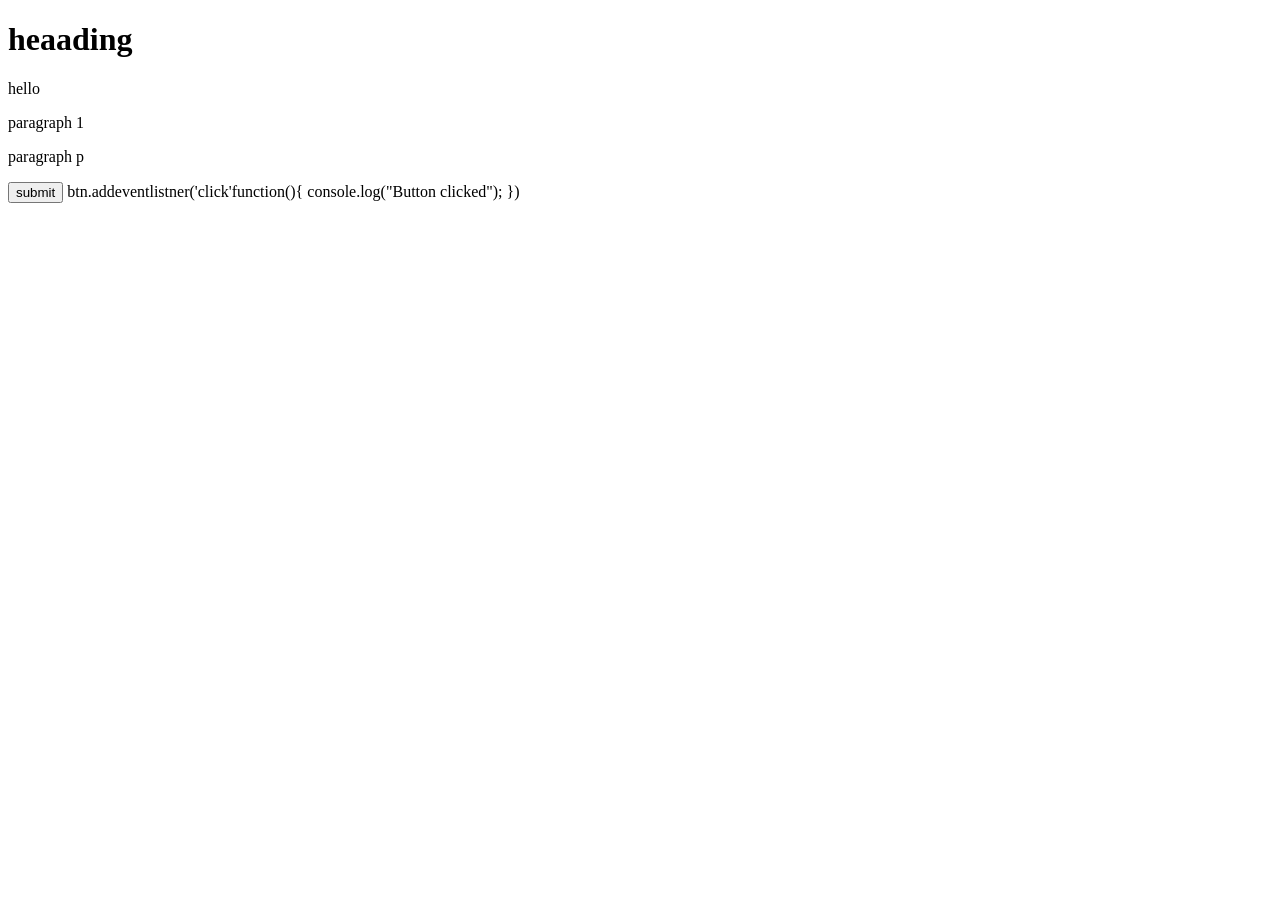
<file: New folder/index.html>
<!DOCTYPE html>
<html lang="en">
<head>
    <meta charset="UTF-8">
    <meta name="viewport" content="width=device-width, initial-scale=1.0">
    <title>DOM manipulator</title>
    
</head>
<body>
    <h1>heaading</h1>
    <p>hello</p>
    <div class="box">
        <p id="para">paragraph 1</p>
        <p id="para">paragraph p</p>
    </div>
    <button>submit</button>
    <script>src="gds.js"</script>
    btn.addeventlistner('click'function(){
        console.log("Button clicked");
    })
</body>
</html>
</file>
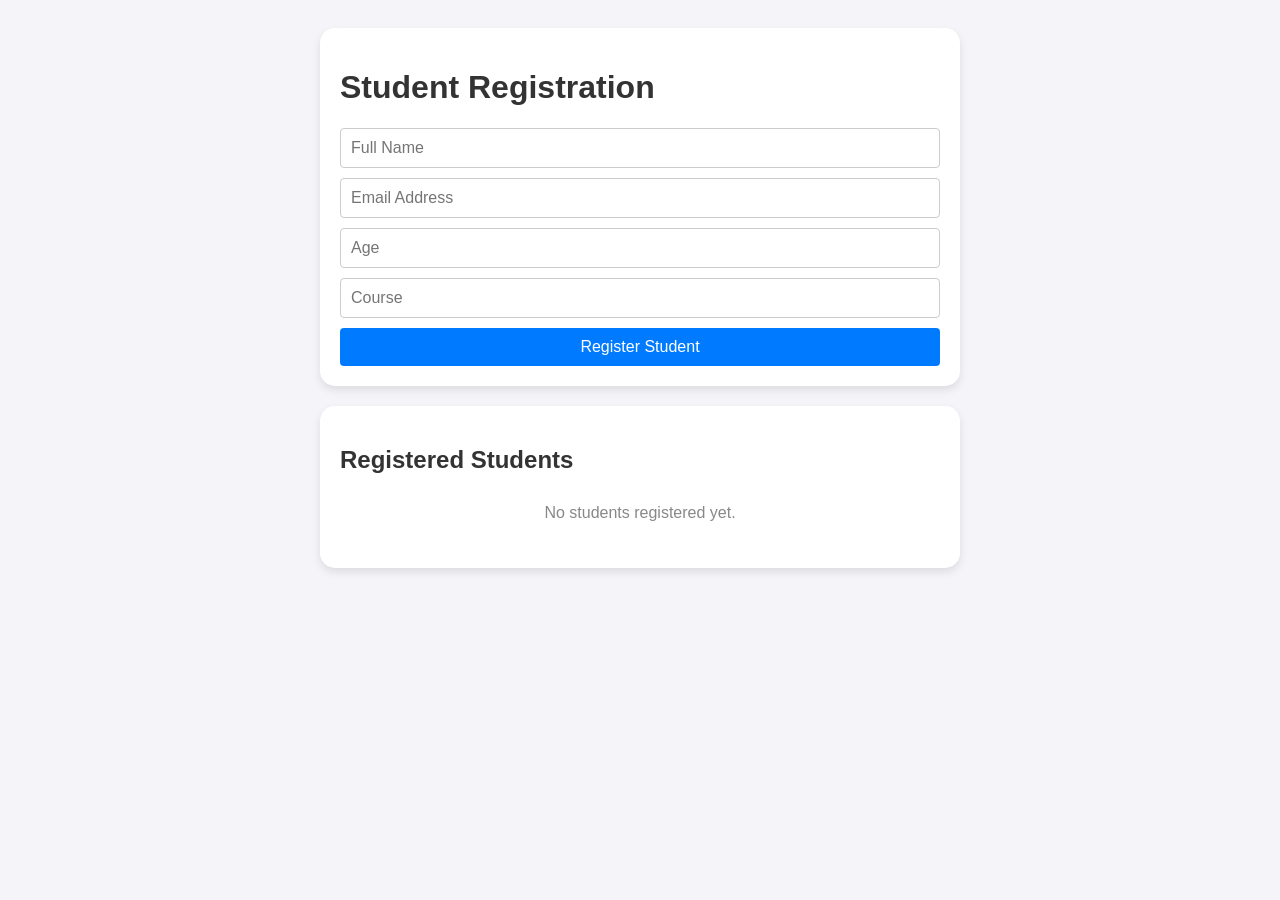
<file: student registration/index.html>
<!DOCTYPE html>
<html lang="en">
<head>
    <meta charset="UTF-8">
    <meta name="viewport" content="width=device-width, initial-scale=1.0">
    <title>Student Registration Form</title>
    <link rel="stylesheet" href="student.css">
     <script src="main.js" defer></script>
</head>
<body>
     <div class="container">
        <h1>Student Registration</h1>
        <!-- 1. Registration Form -->
        <form id="registrationForm">
            <input type="text" id="name" placeholder="Full Name" required>
            <input type="email" id="email" placeholder="Email Address" required>
            <input type="number" id="age" placeholder="Age" required>
            <input type="text" id="course" placeholder="Course" required>
            <button type="submit">Register Student</button>
        </form>
    </div>

    <div class="container">
        <h2>Registered Students</h2>
        <!-- 3. Display registered students dynamically -->
        <ul id="studentList">
            <!-- List items will be added here by JS -->
        </ul>
    </div>
</body>
</html>
</file>
<file: student registration/student.css>
body {
    font-family: Arial, sans-serif;
    background-color: #f4f4f9;
    display: flex;
    flex-direction: column;
    align-items: center;
    padding: 20px;
}

h1, h2 {
    color: #333;
}

.container {
    background: rgb(255, 255, 255);
    padding: 20px;
    border-radius: 15px;
    box-shadow: 0 4px 8px rgba(0,0,0,0.1);
    width: 100%;
    max-width: 600px;
    margin-bottom: 20px;
}

form {
    display: grid;
    gap: 10px;
}

    input {
    padding: 10px;
    border: 1px solid #ccc;
    border-radius: 4px;
    font-size: 16px;
}

button {
    padding: 10px;
    background-color: #007bff;
    color: white;
    border: none;
    border-radius: 4px;
    font-size: 16px;
    cursor: pointer;
}

button:hover {
    background-color: #00b336;
}

/* Student List Styling */
#studentList {
    list-style-type: none;
    padding: 0;
}

.student-item {
    background: #e9ecef;
    margin-bottom: 10px;
    padding: 10px;
    border-radius: 4px;
    display: flex;
    justify-content: space-between;
    align-items: center;
}

.student-info {
    font-size: 14px;
    line-height: 1.5;
}

.remove-btn {
    background-color: #dc3545;
    padding: 5px 10px;
    font-size: 12px;
        }

.remove-btn:hover {
    background-color: #c82333;
}
</file>
